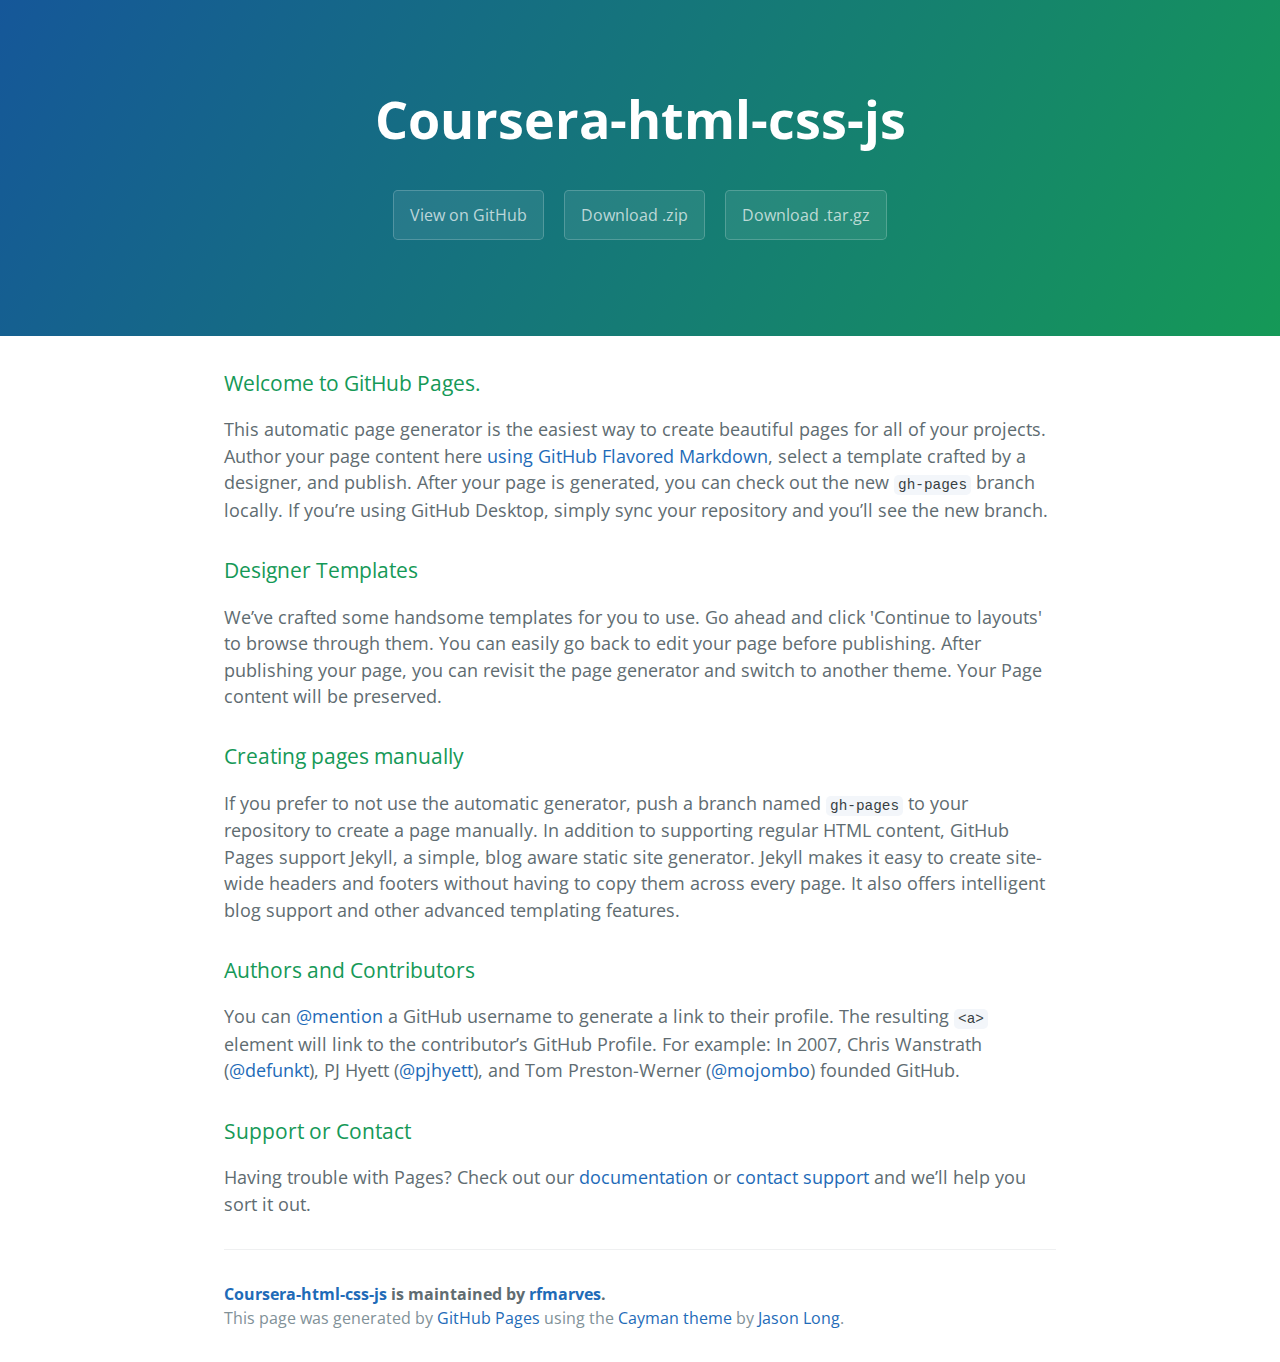
<file: index.html>
<!DOCTYPE html>
<html lang="en-us">
  <head>
    <meta charset="UTF-8">
    <title>Coursera-html-css-js by rfmarves</title>
    <meta name="viewport" content="width=device-width, initial-scale=1">
    <link rel="stylesheet" type="text/css" href="stylesheets/normalize.css" media="screen">
    <link href='https://fonts.googleapis.com/css?family=Open+Sans:400,700' rel='stylesheet' type='text/css'>
    <link rel="stylesheet" type="text/css" href="stylesheets/stylesheet.css" media="screen">
    <link rel="stylesheet" type="text/css" href="stylesheets/github-light.css" media="screen">
  </head>
  <body>
    <section class="page-header">
      <h1 class="project-name">Coursera-html-css-js</h1>
      <h2 class="project-tagline"></h2>
      <a href="https://github.com/rfmarves/Coursera-HTML-CSS-JS" class="btn">View on GitHub</a>
      <a href="https://github.com/rfmarves/Coursera-HTML-CSS-JS/zipball/master" class="btn">Download .zip</a>
      <a href="https://github.com/rfmarves/Coursera-HTML-CSS-JS/tarball/master" class="btn">Download .tar.gz</a>
    </section>

    <section class="main-content">
      <h3>
<a id="welcome-to-github-pages" class="anchor" href="#welcome-to-github-pages" aria-hidden="true"><span aria-hidden="true" class="octicon octicon-link"></span></a>Welcome to GitHub Pages.</h3>

<p>This automatic page generator is the easiest way to create beautiful pages for all of your projects. Author your page content here <a href="https://guides.github.com/features/mastering-markdown/">using GitHub Flavored Markdown</a>, select a template crafted by a designer, and publish. After your page is generated, you can check out the new <code>gh-pages</code> branch locally. If you’re using GitHub Desktop, simply sync your repository and you’ll see the new branch.</p>

<h3>
<a id="designer-templates" class="anchor" href="#designer-templates" aria-hidden="true"><span aria-hidden="true" class="octicon octicon-link"></span></a>Designer Templates</h3>

<p>We’ve crafted some handsome templates for you to use. Go ahead and click 'Continue to layouts' to browse through them. You can easily go back to edit your page before publishing. After publishing your page, you can revisit the page generator and switch to another theme. Your Page content will be preserved.</p>

<h3>
<a id="creating-pages-manually" class="anchor" href="#creating-pages-manually" aria-hidden="true"><span aria-hidden="true" class="octicon octicon-link"></span></a>Creating pages manually</h3>

<p>If you prefer to not use the automatic generator, push a branch named <code>gh-pages</code> to your repository to create a page manually. In addition to supporting regular HTML content, GitHub Pages support Jekyll, a simple, blog aware static site generator. Jekyll makes it easy to create site-wide headers and footers without having to copy them across every page. It also offers intelligent blog support and other advanced templating features.</p>

<h3>
<a id="authors-and-contributors" class="anchor" href="#authors-and-contributors" aria-hidden="true"><span aria-hidden="true" class="octicon octicon-link"></span></a>Authors and Contributors</h3>

<p>You can <a href="https://help.github.com/articles/basic-writing-and-formatting-syntax/#mentioning-users-and-teams" class="user-mention">@mention</a> a GitHub username to generate a link to their profile. The resulting <code>&lt;a&gt;</code> element will link to the contributor’s GitHub Profile. For example: In 2007, Chris Wanstrath (<a href="https://github.com/defunkt" class="user-mention">@defunkt</a>), PJ Hyett (<a href="https://github.com/pjhyett" class="user-mention">@pjhyett</a>), and Tom Preston-Werner (<a href="https://github.com/mojombo" class="user-mention">@mojombo</a>) founded GitHub.</p>

<h3>
<a id="support-or-contact" class="anchor" href="#support-or-contact" aria-hidden="true"><span aria-hidden="true" class="octicon octicon-link"></span></a>Support or Contact</h3>

<p>Having trouble with Pages? Check out our <a href="https://help.github.com/pages">documentation</a> or <a href="https://github.com/contact">contact support</a> and we’ll help you sort it out.</p>

      <footer class="site-footer">
        <span class="site-footer-owner"><a href="https://github.com/rfmarves/Coursera-HTML-CSS-JS">Coursera-html-css-js</a> is maintained by <a href="https://github.com/rfmarves">rfmarves</a>.</span>

        <span class="site-footer-credits">This page was generated by <a href="https://pages.github.com">GitHub Pages</a> using the <a href="https://github.com/jasonlong/cayman-theme">Cayman theme</a> by <a href="https://twitter.com/jasonlong">Jason Long</a>.</span>
      </footer>

    </section>

  
  </body>
</html>
</file>
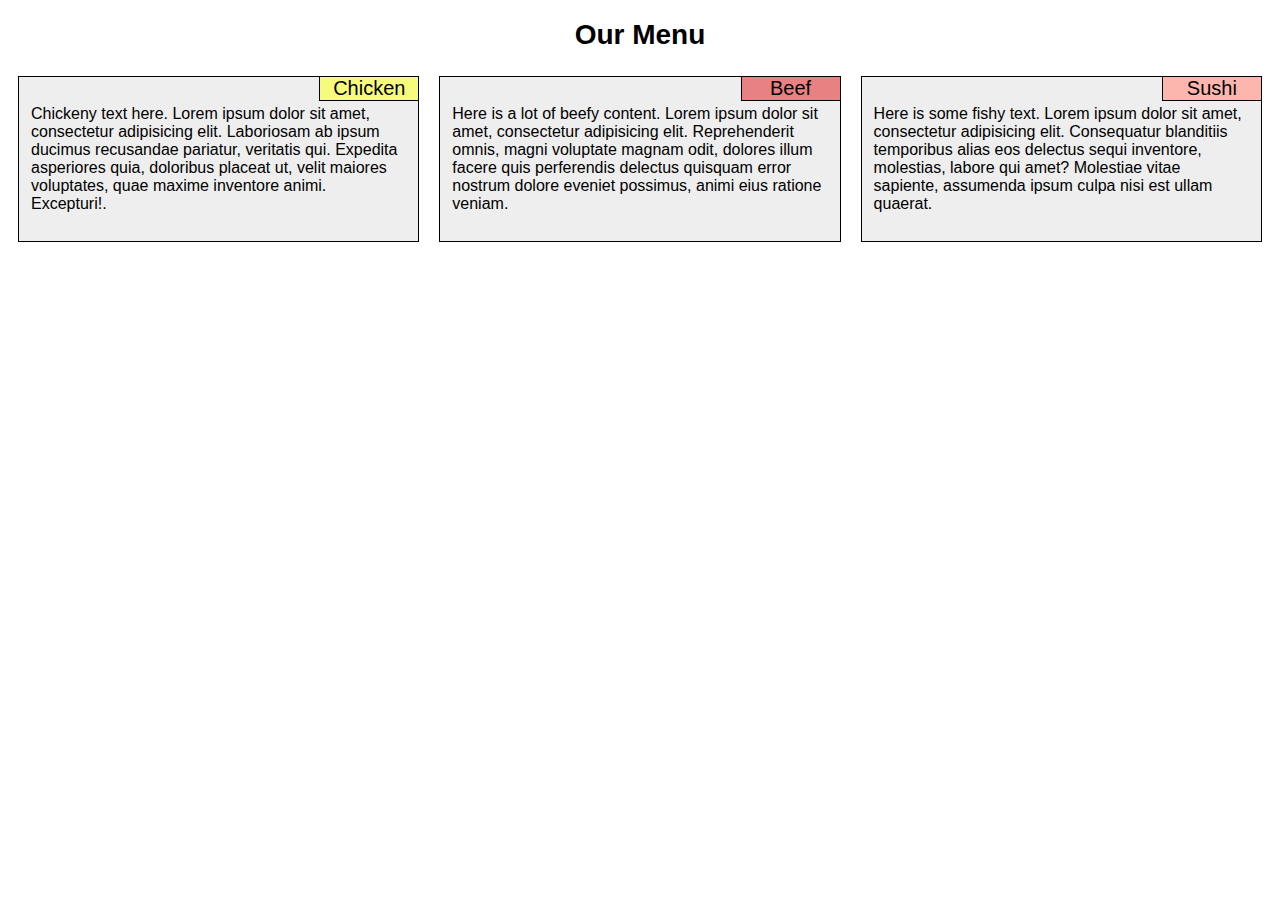
<file: mod2_sol/index.html>
<!DOCTYPE html>
<html>
<head>
	<title>Module 2 assignment</title>
	<link rel="stylesheet" href="css/style.css">
	<meta name="viewport" content="width=device-width, initial-scale=1">
</head>
<body>
<h1>Our Menu</h1>
<div class="row">
	<div id="Section 1" class="col lg-4 md-6 sm">
		<div class="col-container">
			<p id="Section-1-title" class="section-title">Chicken</p>
			<p>Chickeny text here. Lorem ipsum dolor sit amet, consectetur adipisicing elit. Laboriosam ab ipsum ducimus recusandae pariatur, veritatis qui. Expedita asperiores quia, doloribus placeat ut, velit maiores voluptates, quae maxime inventore animi. Excepturi!.</p>
		</div>
	</div>
	<div id="Section 2" class="col lg-4 md-6 sm">
		<div class="col-container">
			<p id="Section-2-title" class="section-title">Beef</p>
			<p>Here is a lot of beefy content. Lorem ipsum dolor sit amet, consectetur adipisicing elit. Reprehenderit omnis, magni voluptate magnam odit, dolores illum facere quis perferendis delectus quisquam error nostrum dolore eveniet possimus, animi eius ratione veniam.</p>
		</div>
	</div>
	<div id="Section 3" class="col lg-4 md-12 sm">
		<div class="col-container">
			<p id="Section-3-title" class="section-title">Sushi</p>
			<p>Here is some fishy text. Lorem ipsum dolor sit amet, consectetur adipisicing elit. Consequatur blanditiis temporibus alias eos delectus sequi inventore, molestias, labore qui amet? Molestiae vitae sapiente, assumenda ipsum culpa nisi est ullam quaerat.</p>
		</div>
	</div>
</div>
</body>
</html>
</file>
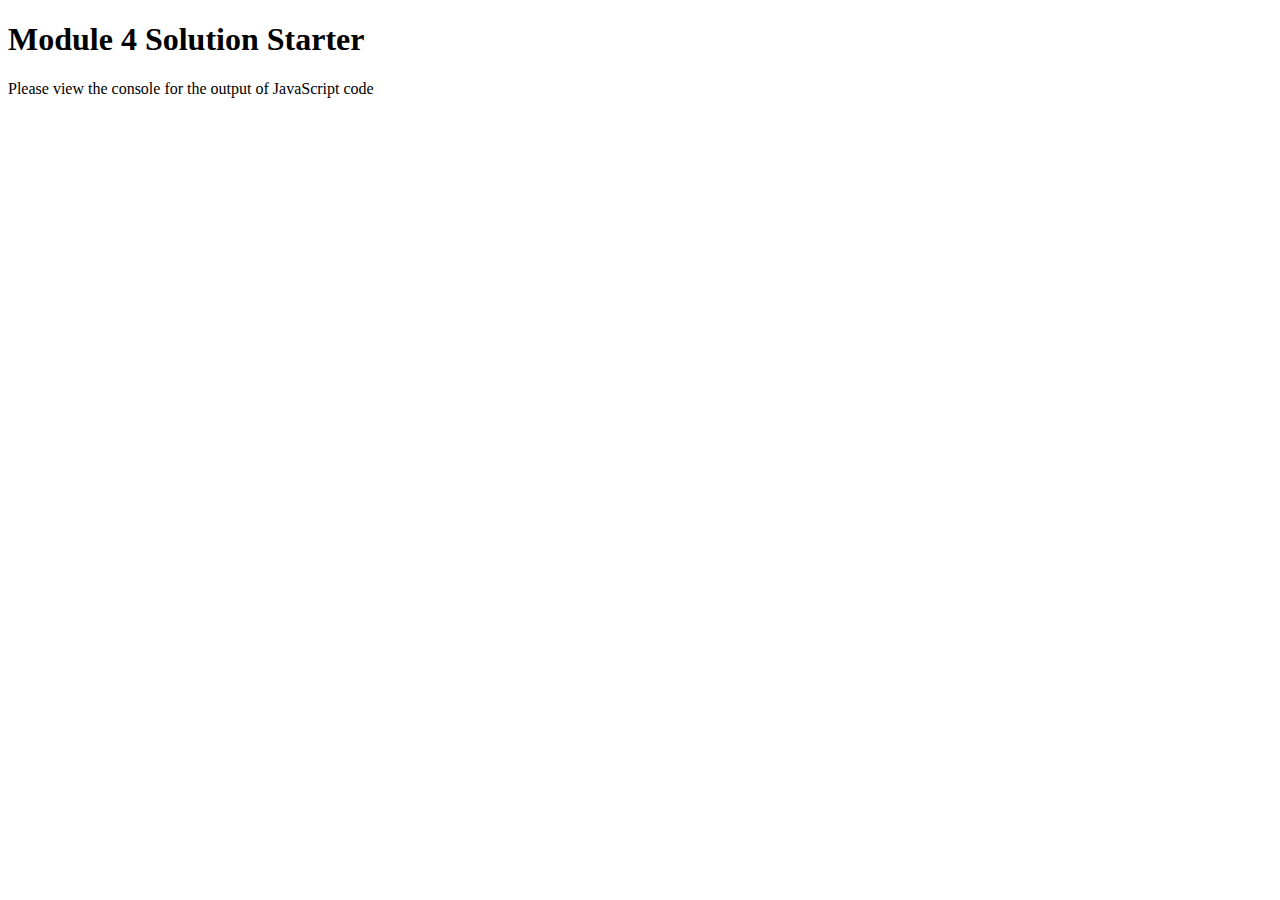
<file: mod4_sol/index.html>
<!DOCTYPE html>
<html>
<head>
  <meta charset="utf-8">
  <title>Module 4 Solution Starter</title>
  <script>
    var names = []; // DO NOT REMOVE
  </script>
  <script src="SpeakHello.js"></script>
  <script src="SpeakGoodBye.js"></script>
  <script src="script.js"></script>
</head>
<body>
  <h1>Module 4 Solution Starter</h1>
  <p>Please view the console for the output of JavaScript code</p>
</body>
</html>
</file>
<file: stylesheets/stylesheet.css>
* {
  box-sizing: border-box; }

body {
  padding: 0;
  margin: 0;
  font-family: "Open Sans", "Helvetica Neue", Helvetica, Arial, sans-serif;
  font-size: 16px;
  line-height: 1.5;
  color: #606c71; }

a {
  color: #1e6bb8;
  text-decoration: none; }
  a:hover {
    text-decoration: underline; }

.btn {
  display: inline-block;
  margin-bottom: 1rem;
  color: rgba(255, 255, 255, 0.7);
  background-color: rgba(255, 255, 255, 0.08);
  border-color: rgba(255, 255, 255, 0.2);
  border-style: solid;
  border-width: 1px;
  border-radius: 0.3rem;
  transition: color 0.2s, background-color 0.2s, border-color 0.2s; }
  .btn + .btn {
    margin-left: 1rem; }

.btn:hover {
  color: rgba(255, 255, 255, 0.8);
  text-decoration: none;
  background-color: rgba(255, 255, 255, 0.2);
  border-color: rgba(255, 255, 255, 0.3); }

@media screen and (min-width: 64em) {
  .btn {
    padding: 0.75rem 1rem; } }

@media screen and (min-width: 42em) and (max-width: 64em) {
  .btn {
    padding: 0.6rem 0.9rem;
    font-size: 0.9rem; } }

@media screen and (max-width: 42em) {
  .btn {
    display: block;
    width: 100%;
    padding: 0.75rem;
    font-size: 0.9rem; }
    .btn + .btn {
      margin-top: 1rem;
      margin-left: 0; } }

.page-header {
  color: #fff;
  text-align: center;
  background-color: #159957;
  background-image: linear-gradient(120deg, #155799, #159957); }

@media screen and (min-width: 64em) {
  .page-header {
    padding: 5rem 6rem; } }

@media screen and (min-width: 42em) and (max-width: 64em) {
  .page-header {
    padding: 3rem 4rem; } }

@media screen and (max-width: 42em) {
  .page-header {
    padding: 2rem 1rem; } }

.project-name {
  margin-top: 0;
  margin-bottom: 0.1rem; }

@media screen and (min-width: 64em) {
  .project-name {
    font-size: 3.25rem; } }

@media screen and (min-width: 42em) and (max-width: 64em) {
  .project-name {
    font-size: 2.25rem; } }

@media screen and (max-width: 42em) {
  .project-name {
    font-size: 1.75rem; } }

.project-tagline {
  margin-bottom: 2rem;
  font-weight: normal;
  opacity: 0.7; }

@media screen and (min-width: 64em) {
  .project-tagline {
    font-size: 1.25rem; } }

@media screen and (min-width: 42em) and (max-width: 64em) {
  .project-tagline {
    font-size: 1.15rem; } }

@media screen and (max-width: 42em) {
  .project-tagline {
    font-size: 1rem; } }

.main-content :first-child {
  margin-top: 0; }
.main-content img {
  max-width: 100%; }
.main-content h1, .main-content h2, .main-content h3, .main-content h4, .main-content h5, .main-content h6 {
  margin-top: 2rem;
  margin-bottom: 1rem;
  font-weight: normal;
  color: #159957; }
.main-content p {
  margin-bottom: 1em; }
.main-content code {
  padding: 2px 4px;
  font-family: Consolas, "Liberation Mono", Menlo, Courier, monospace;
  font-size: 0.9rem;
  color: #383e41;
  background-color: #f3f6fa;
  border-radius: 0.3rem; }
.main-content pre {
  padding: 0.8rem;
  margin-top: 0;
  margin-bottom: 1rem;
  font: 1rem Consolas, "Liberation Mono", Menlo, Courier, monospace;
  color: #567482;
  word-wrap: normal;
  background-color: #f3f6fa;
  border: solid 1px #dce6f0;
  border-radius: 0.3rem; }
  .main-content pre > code {
    padding: 0;
    margin: 0;
    font-size: 0.9rem;
    color: #567482;
    word-break: normal;
    white-space: pre;
    background: transparent;
    border: 0; }
.main-content .highlight {
  margin-bottom: 1rem; }
  .main-content .highlight pre {
    margin-bottom: 0;
    word-break: normal; }
.main-content .highlight pre, .main-content pre {
  padding: 0.8rem;
  overflow: auto;
  font-size: 0.9rem;
  line-height: 1.45;
  border-radius: 0.3rem; }
.main-content pre code, .main-content pre tt {
  display: inline;
  max-width: initial;
  padding: 0;
  margin: 0;
  overflow: initial;
  line-height: inherit;
  word-wrap: normal;
  background-color: transparent;
  border: 0; }
  .main-content pre code:before, .main-content pre code:after, .main-content pre tt:before, .main-content pre tt:after {
    content: normal; }
.main-content ul, .main-content ol {
  margin-top: 0; }
.main-content blockquote {
  padding: 0 1rem;
  margin-left: 0;
  color: #819198;
  border-left: 0.3rem solid #dce6f0; }
  .main-content blockquote > :first-child {
    margin-top: 0; }
  .main-content blockquote > :last-child {
    margin-bottom: 0; }
.main-content table {
  display: block;
  width: 100%;
  overflow: auto;
  word-break: normal;
  word-break: keep-all; }
  .main-content table th {
    font-weight: bold; }
  .main-content table th, .main-content table td {
    padding: 0.5rem 1rem;
    border: 1px solid #e9ebec; }
.main-content dl {
  padding: 0; }
  .main-content dl dt {
    padding: 0;
    margin-top: 1rem;
    font-size: 1rem;
    font-weight: bold; }
  .main-content dl dd {
    padding: 0;
    margin-bottom: 1rem; }
.main-content hr {
  height: 2px;
  padding: 0;
  margin: 1rem 0;
  background-color: #eff0f1;
  border: 0; }

@media screen and (min-width: 64em) {
  .main-content {
    max-width: 64rem;
    padding: 2rem 6rem;
    margin: 0 auto;
    font-size: 1.1rem; } }

@media screen and (min-width: 42em) and (max-width: 64em) {
  .main-content {
    padding: 2rem 4rem;
    font-size: 1.1rem; } }

@media screen and (max-width: 42em) {
  .main-content {
    padding: 2rem 1rem;
    font-size: 1rem; } }

.site-footer {
  padding-top: 2rem;
  margin-top: 2rem;
  border-top: solid 1px #eff0f1; }

.site-footer-owner {
  display: block;
  font-weight: bold; }

.site-footer-credits {
  color: #819198; }

@media screen and (min-width: 64em) {
  .site-footer {
    font-size: 1rem; } }

@media screen and (min-width: 42em) and (max-width: 64em) {
  .site-footer {
    font-size: 1rem; } }

@media screen and (max-width: 42em) {
  .site-footer {
    font-size: 0.9rem; } }
</file>
<file: stylesheets/github-light.css>
/*
The MIT License (MIT)
Copyright (c) 2015 GitHub, Inc.
Permission is hereby granted, free of charge, to any person obtaining a copy
of this software and associated documentation files (the "Software"), to deal
in the Software without restriction, including without limitation the rights
to use, copy, modify, merge, publish, distribute, sublicense, and/or sell
copies of the Software, and to permit persons to whom the Software is
furnished to do so, subject to the following conditions:
The above copyright notice and this permission notice shall be included in all
copies or substantial portions of the Software.
THE SOFTWARE IS PROVIDED "AS IS", WITHOUT WARRANTY OF ANY KIND, EXPRESS OR
IMPLIED, INCLUDING BUT NOT LIMITED TO THE WARRANTIES OF MERCHANTABILITY,
FITNESS FOR A PARTICULAR PURPOSE AND NONINFRINGEMENT. IN NO EVENT SHALL THE
AUTHORS OR COPYRIGHT HOLDERS BE LIABLE FOR ANY CLAIM, DAMAGES OR OTHER
LIABILITY, WHETHER IN AN ACTION OF CONTRACT, TORT OR OTHERWISE, ARISING FROM,
OUT OF OR IN CONNECTION WITH THE SOFTWARE OR THE USE OR OTHER DEALINGS IN THE
SOFTWARE.
*/

.pl-c /* comment */ {
  color: #969896;
}

.pl-c1      /* constant, markup.raw, meta.diff.header, meta.module-reference, meta.property-name, support, support.constant, support.variable, variable.other.constant */,
.pl-s .pl-v /* string variable */ {
  color: #0086b3;
}

.pl-e  /* entity */,
.pl-en /* entity.name */ {
  color: #795da3;
}

.pl-s .pl-s1 /* string source */,
.pl-smi      /* storage.modifier.import, storage.modifier.package, storage.type.java, variable.other, variable.parameter.function */ {
  color: #333;
}

.pl-ent /* entity.name.tag */ {
  color: #63a35c;
}

.pl-k /* keyword, storage, storage.type */ {
  color: #a71d5d;
}

.pl-pds              /* punctuation.definition.string, string.regexp.character-class */,
.pl-s                /* string */,
.pl-s .pl-pse .pl-s1 /* string punctuation.section.embedded source */,
.pl-sr               /* string.regexp */,
.pl-sr .pl-cce       /* string.regexp constant.character.escape */,
.pl-sr .pl-sra       /* string.regexp string.regexp.arbitrary-repitition */,
.pl-sr .pl-sre       /* string.regexp source.ruby.embedded */ {
  color: #183691;
}

.pl-v /* variable */ {
  color: #ed6a43;
}

.pl-id /* invalid.deprecated */ {
  color: #b52a1d;
}

.pl-ii /* invalid.illegal */ {
  background-color: #b52a1d;
  color: #f8f8f8;
}

.pl-sr .pl-cce /* string.regexp constant.character.escape */ {
  color: #63a35c;
  font-weight: bold;
}

.pl-ml /* markup.list */ {
  color: #693a17;
}

.pl-mh        /* markup.heading */,
.pl-mh .pl-en /* markup.heading entity.name */,
.pl-ms        /* meta.separator */ {
  color: #1d3e81;
  font-weight: bold;
}

.pl-mq /* markup.quote */ {
  color: #008080;
}

.pl-mi /* markup.italic */ {
  color: #333;
  font-style: italic;
}

.pl-mb /* markup.bold */ {
  color: #333;
  font-weight: bold;
}

.pl-md /* markup.deleted, meta.diff.header.from-file */ {
  background-color: #ffecec;
  color: #bd2c00;
}

.pl-mi1 /* markup.inserted, meta.diff.header.to-file */ {
  background-color: #eaffea;
  color: #55a532;
}

.pl-mdr /* meta.diff.range */ {
  color: #795da3;
  font-weight: bold;
}

.pl-mo /* meta.output */ {
  color: #1d3e81;
}
</file>
<file: mod2_sol/css/style.css>
/********** Base styles **********/
* {
  box-sizing: border-box;
}

body {
  font-family: Helvetica;
}

h1 {
  margin-bottom: 15px;
  text-align: center;
  font-size: 175%;
}

p {
  /*border: 1px solid black;
  background-color: #A52A2A;
  width: 96%;
  margin-right: auto;
  margin-left: auto;*/
}

/* Simple Responsive Framework. */
.row {
  width: 100%;  
}

.section-title {
  border: 1px solid black;
  width: 100px;
  position: absolute;
  top: -1px;
  right: -1px;
  margin-top: 0px;
  margin-bottom: 3px;
  text-align: center;
  font-size: 125%;
}

.col {
  float: left;
  border: none;
  padding: 10px;
  height: 100%;
}

.col-container {
  border: 1px solid black;
  position: relative;
  padding: 3%;
  margin-right: auto;
  margin-left: auto;
  background-color: #EEEEEE;
  height: 100%;
}

#Section-1-title {
  background-color: #F7FB7C;
}

#Section-2-title {
  background-color: #E88282;
}

#Section-3-title {
  background-color: #FDB6AE;
}

/********** Large devices only **********/
@media (min-width: 992px) {
  .lg-1, .lg-2, .lg-3, .lg-4, .lg-5, .lg-6, .lg-7, .lg-8, .lg-9, .lg-10, .lg-11, .lg-12 {
  }
  .lg-1 {
    width: 8.33%;
  }
  .lg-2 {
    width: 16.66%;
  }
  .lg-3 {
    width: 25%;
  }
  .lg-4 {
    width: 33.33%;
  }
  .lg-5 {
    width: 41.66%;
  }
  .lg-6 {
    width: 50%;
  }
  .lg-7 {
    width: 58.33%;
  }
  .lg-8 {
    width: 66.66%;
  }
  .lg-9 {
    width: 74.99%;
  }
  .lg-10 {
    width: 83.33%;
  }
  .lg-11 {
    width: 91.66%;
  }
  .lg-12 {
    width: 100%;
  }
}

/********** Medium devices only **********/
@media (min-width: 768px) and (max-width: 991px) {
  .md-1, .md-2, .md-3, .md-4, .md-5, .md-6, .md-7, .md-8, .md-9, .md-10, .md-11, .md-12 {
  }
  .md-1 {
    width: 8.33%;
  }
  .md-2 {
    width: 16.66%;
  }
  .md-3 {
    width: 25%;
  }
  .md-4 {
    width: 33.33%;
  }
  .md-5 {
    width: 41.66%;
  }
  .md-6 {
    width: 50%;
  }
  .md-7 {
    width: 58.33%;
  }
  .md-8 {
    width: 66.66%;
  }
  .md-9 {
    width: 74.99%;
  }
  .md-10 {
    width: 83.33%;
  }
  .md-11 {
    width: 91.66%;
  }
  .md-12 {
    width: 100%;
  }
}

/********** Medium devices only **********/
@media (max-width: 767px) {
  .sm  {
    width: 100%;
  }

}
</file>
